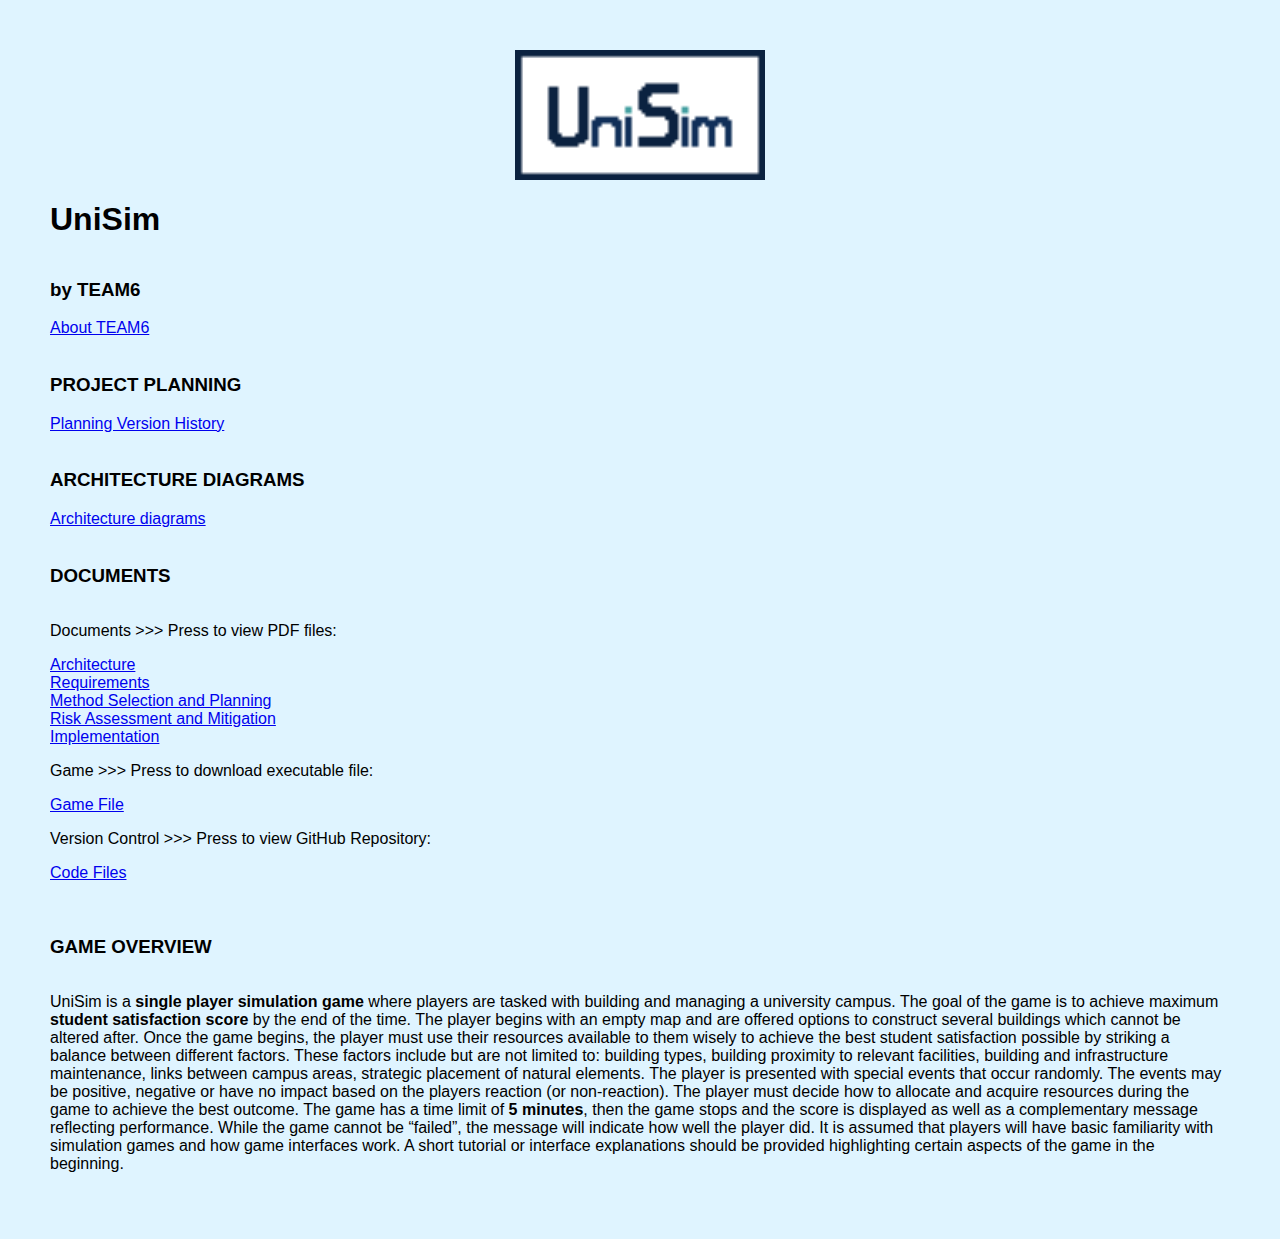
<file: index.html>
<html lang="en">
<head>
    <meta charset="UTF-8">
    <meta name="viewport" content="width=device-width, initial-scale=1.0">
    <title>Document</title>
    <style>
        p { text-align: left; }
    </style>
    <link rel="stylesheet" href="styles.css">
</head>
<body>
    <div style="text-align: center;">
        <img src="images/Logo.png" alt="UniSim Logo" style="width: 250px; height: auto;">

    </div>
    <h1>UniSim</h1>
    <h3>by TEAM6</h3>
    <a href="about.html"> About TEAM6</a>
    <br>
    <h3>PROJECT PLANNING</h3>
    <a href="planning.html"> Planning Version History</a>
    <br>
    <h3>ARCHITECTURE DIAGRAMS</h3>
    <a href="architexture diagrams.html"> Architecture diagrams</a>
    <br>
    <h3>DOCUMENTS</h3>
    <p> Documents >>> Press to view PDF files:</p>

    <a href="docs/Architecture.pdf"target="_blank"> Architecture <br></a>
    <a href="docs/Req1.pdf" target="_blank"> Requirements <br></a>
    <a href="docs/Plan1.pdf"target="_blank"> Method Selection and Planning <br></a>
    <a href="docs/RISK_ASSESSMENT_AND_MITIGATION.pdf" target="_blank"> Risk Assessment and Mitigation <br></a>
    <a href="docs/Implementation.pdf" target="_blank"> Implementation <br></a>
    <p> Game >>> Press to download executable file:</p>
    <a href="docs/UniSim-1.0.0.jar"target="_blank"> Game File <br></a>
    <p>Version Control >>> Press to view GitHub Repository:</p>
    <a href="https://github.com/Team6UnisSim/UniSimGame/tree/Current-game-code" target="_blank"> Code Files</a>
    <br>
    <br>
    <h3>GAME OVERVIEW</h3>

    <p> UniSim is a <b>single player simulation game</b> where players are tasked with building and managing a university campus. 
        The goal of the game is to achieve maximum <b>student satisfaction score</b>  by the end of the time. 
        The player begins with an empty map and are offered options to construct several buildings which cannot be altered after. 
        Once the game begins, the player must use their resources available to them wisely to achieve the best student satisfaction 
        possible by striking a balance between different factors. These factors include but are not limited to: building types, 
        building proximity to relevant facilities, building and infrastructure maintenance, links between campus areas, strategic 
        placement of natural elements. The player is presented with special events that occur randomly. The events may be positive, 
        negative or have no impact based on the players reaction (or non-reaction). The player must decide how to allocate and 
        acquire resources during the game to achieve the best outcome. The game has a time limit of <b>5 minutes</b>, then the game 
        stops and the score is displayed as well as a complementary message reflecting performance. While the game cannot be “failed”, 
        the message will indicate how well the player did. It is assumed that players will have basic familiarity with simulation 
        games and how game interfaces work. A short tutorial or interface explanations should be provided highlighting certain aspects 
        of the game in the beginning.
    </p>  

</body>
</html>
</file>
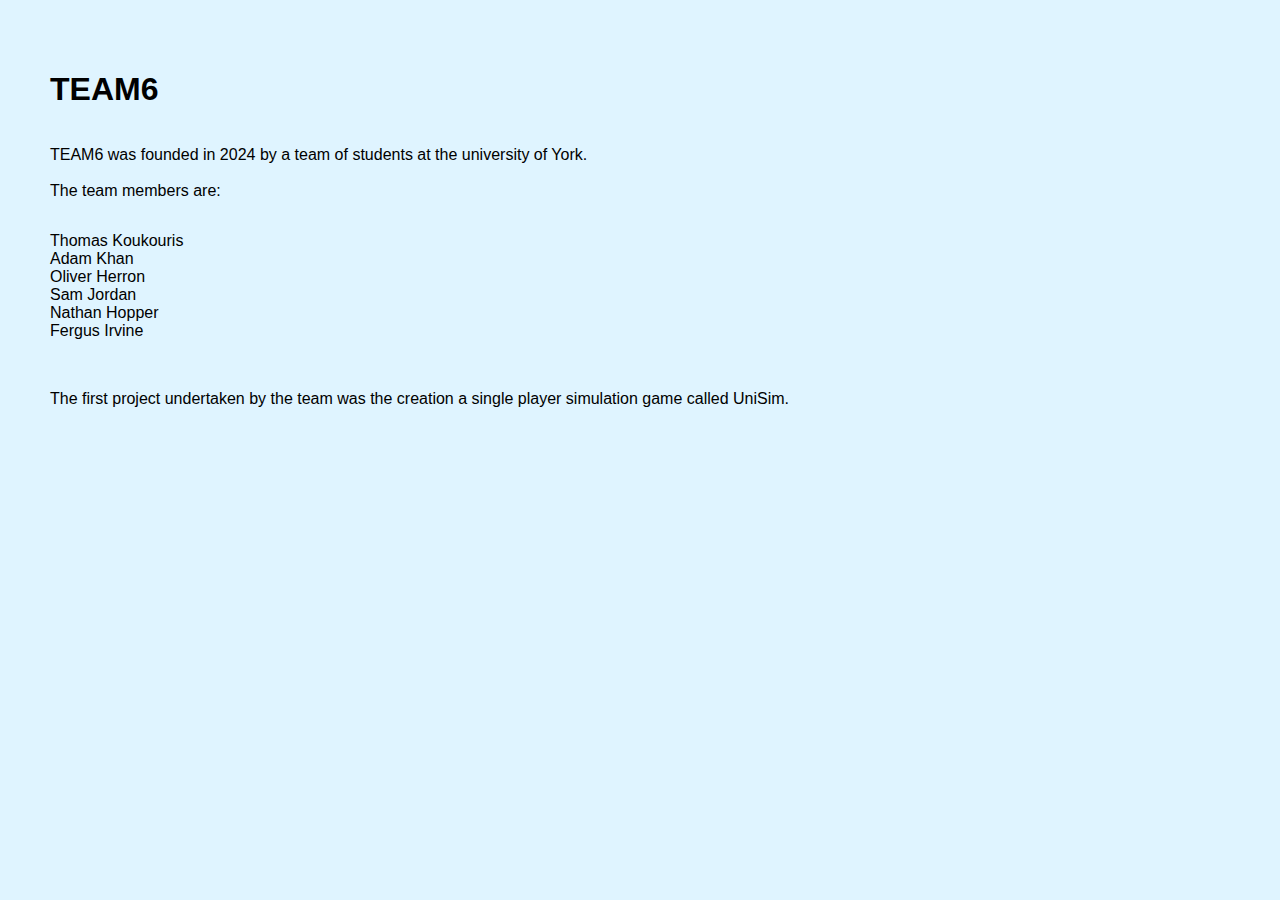
<file: about.html>
<html lang="en">
<head>
    <meta charset="UTF-8">
    <meta name="about" content="width=device-width, initial-scale=1.0">
    <title>Document</title>
    <link rel="stylesheet" href="styles.css">
</head>
<body>
    <h1>TEAM6</h1>
    <p> TEAM6 was founded in 2024 by a team of students at the university of York. <br>
        <br>
        The team members are: </p>

    <p>
        Thomas Koukouris<br>
        Adam Khan<br>
        Oliver Herron<br>
        Sam Jordan<br>
        Nathan Hopper<br>
        Fergus Irvine<br>
        <br>
    </p>

    <p> The first project undertaken by the team was the creation a single player simulation game called UniSim. </p>
</body>
</html>
</file>
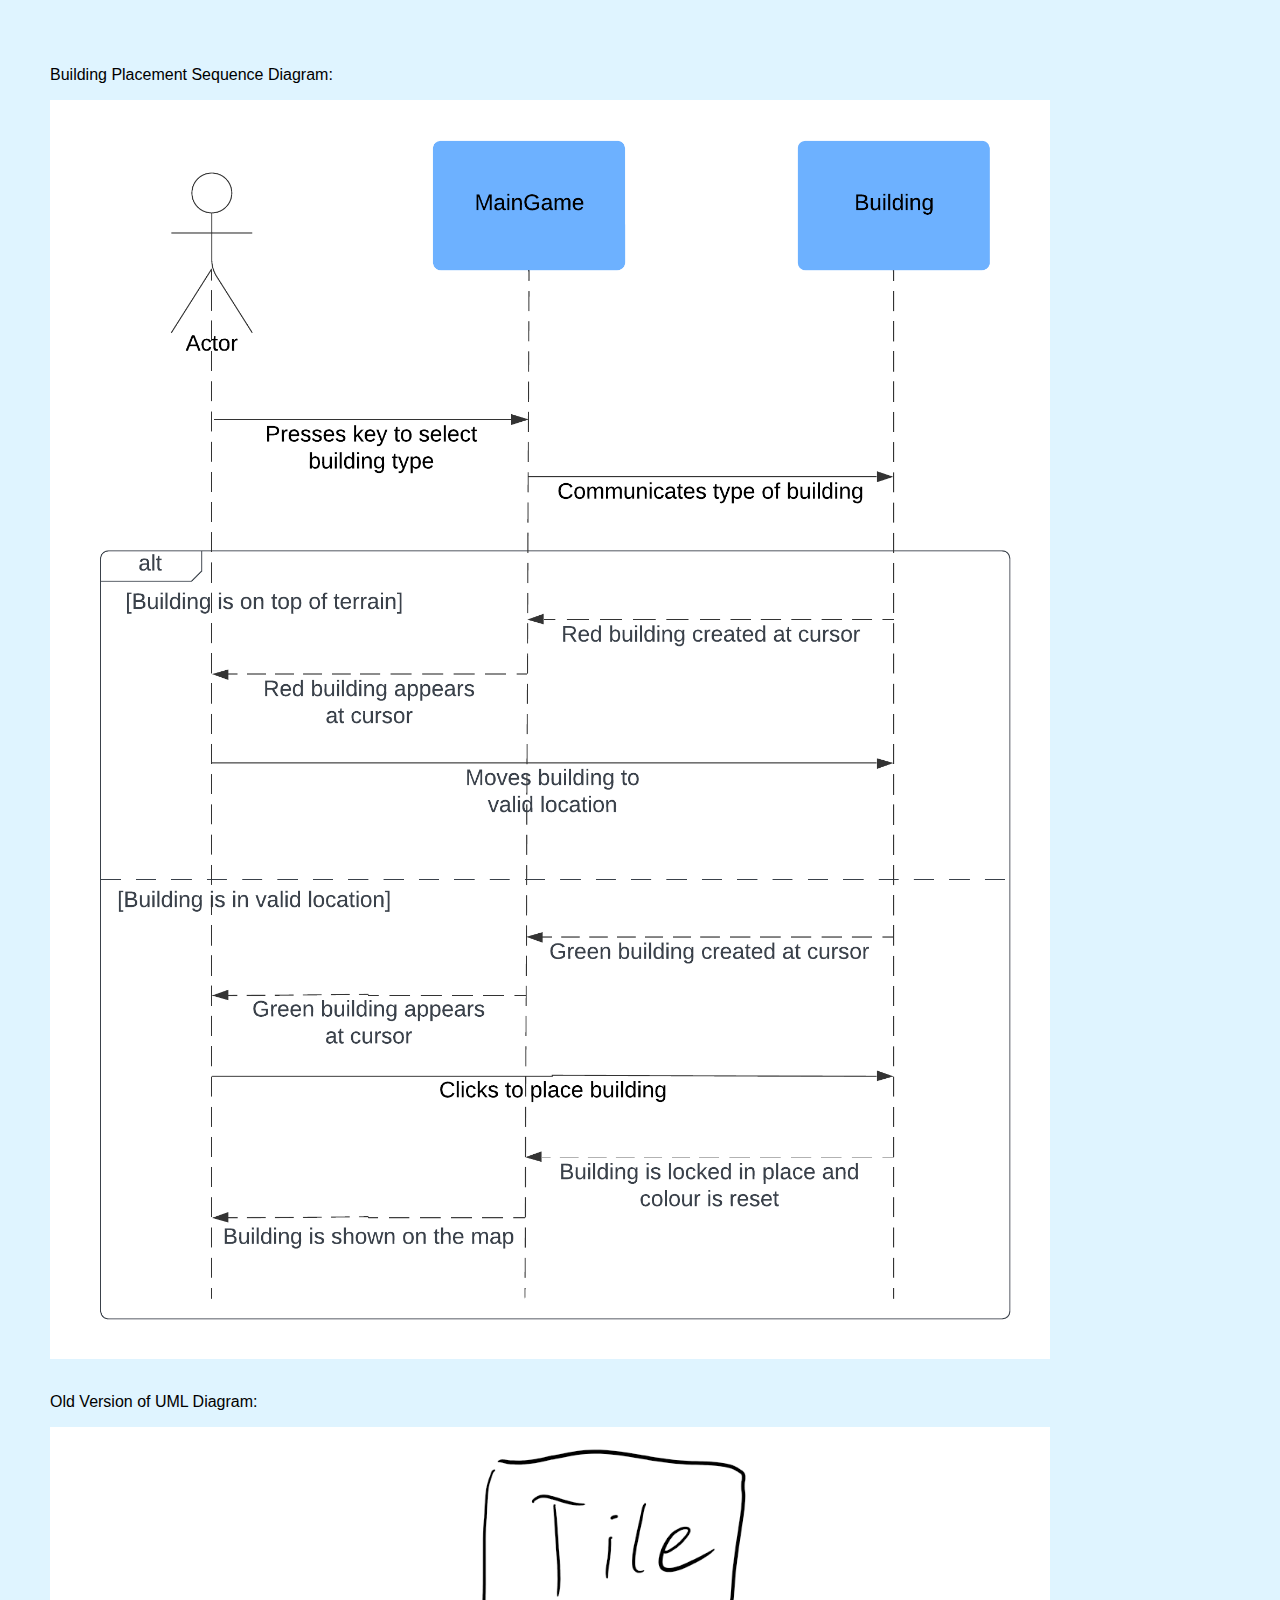
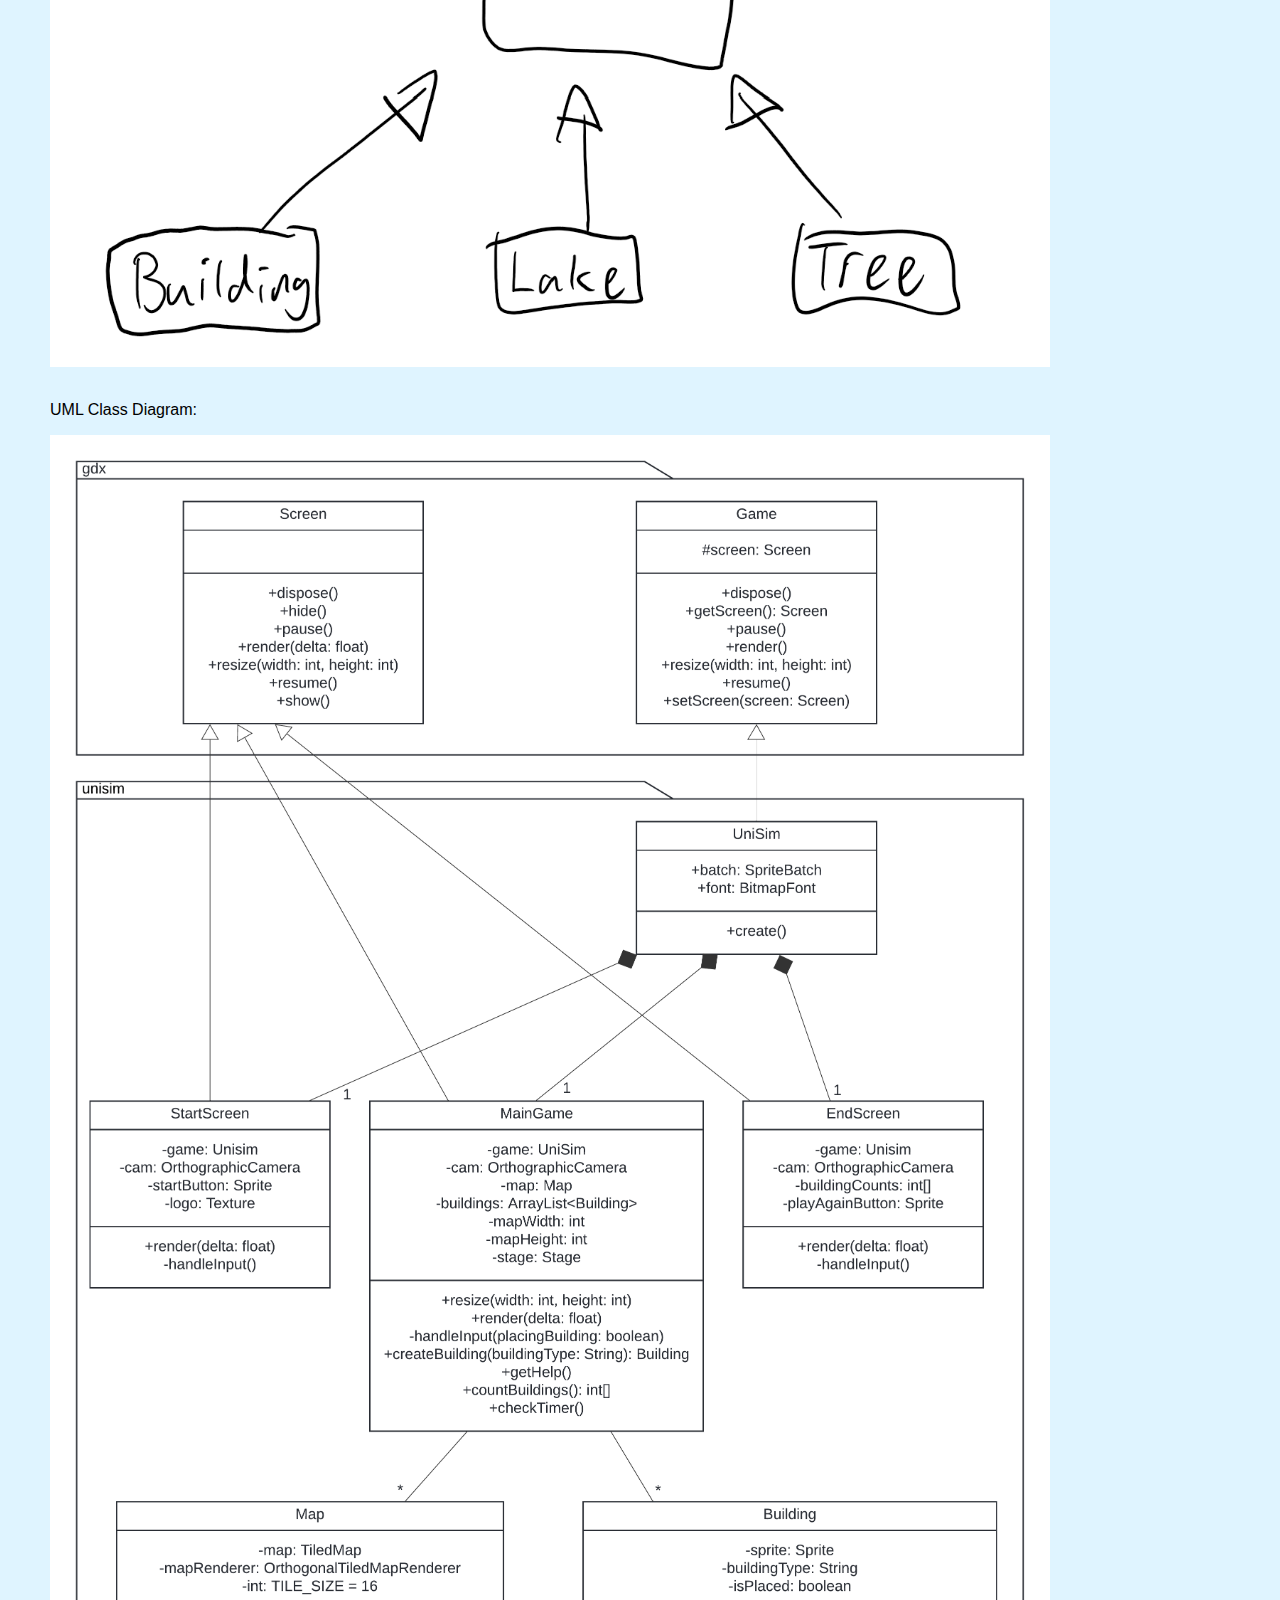
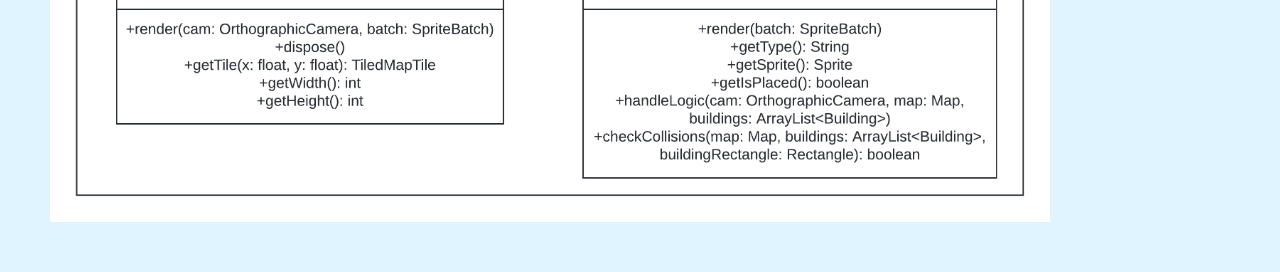
<file: architexture diagrams.html>
<html lang="en">
<head>
    <meta charset="UTF-8">
    <meta name="architexture diagrams" content="width=device-width, initial-scale=1.0">
    <title>Document</title>
    <link rel="stylesheet" href="styles.css">
</head>
<body>

    <p> Building Placement Sequence Diagram:</p>
    <img src="images/Building placement sequence diagram.png" alt="Building placement sequence diagram" style="width: 1000px; height: auto;">
    <br>
    <p> Old Version of UML Diagram:</p>
    <img src="images/oldversionofumldiagram.png" alt="Old Version of UML Diagram" style="width: 1000px; height: auto;">
    <br>
    <p> UML Class Diagram:</p>
    <img src="images/UML class diagram.png" alt="UML Class Diagram" style="width: 1000px; height: auto;">
      
</body>
</html>
</file>
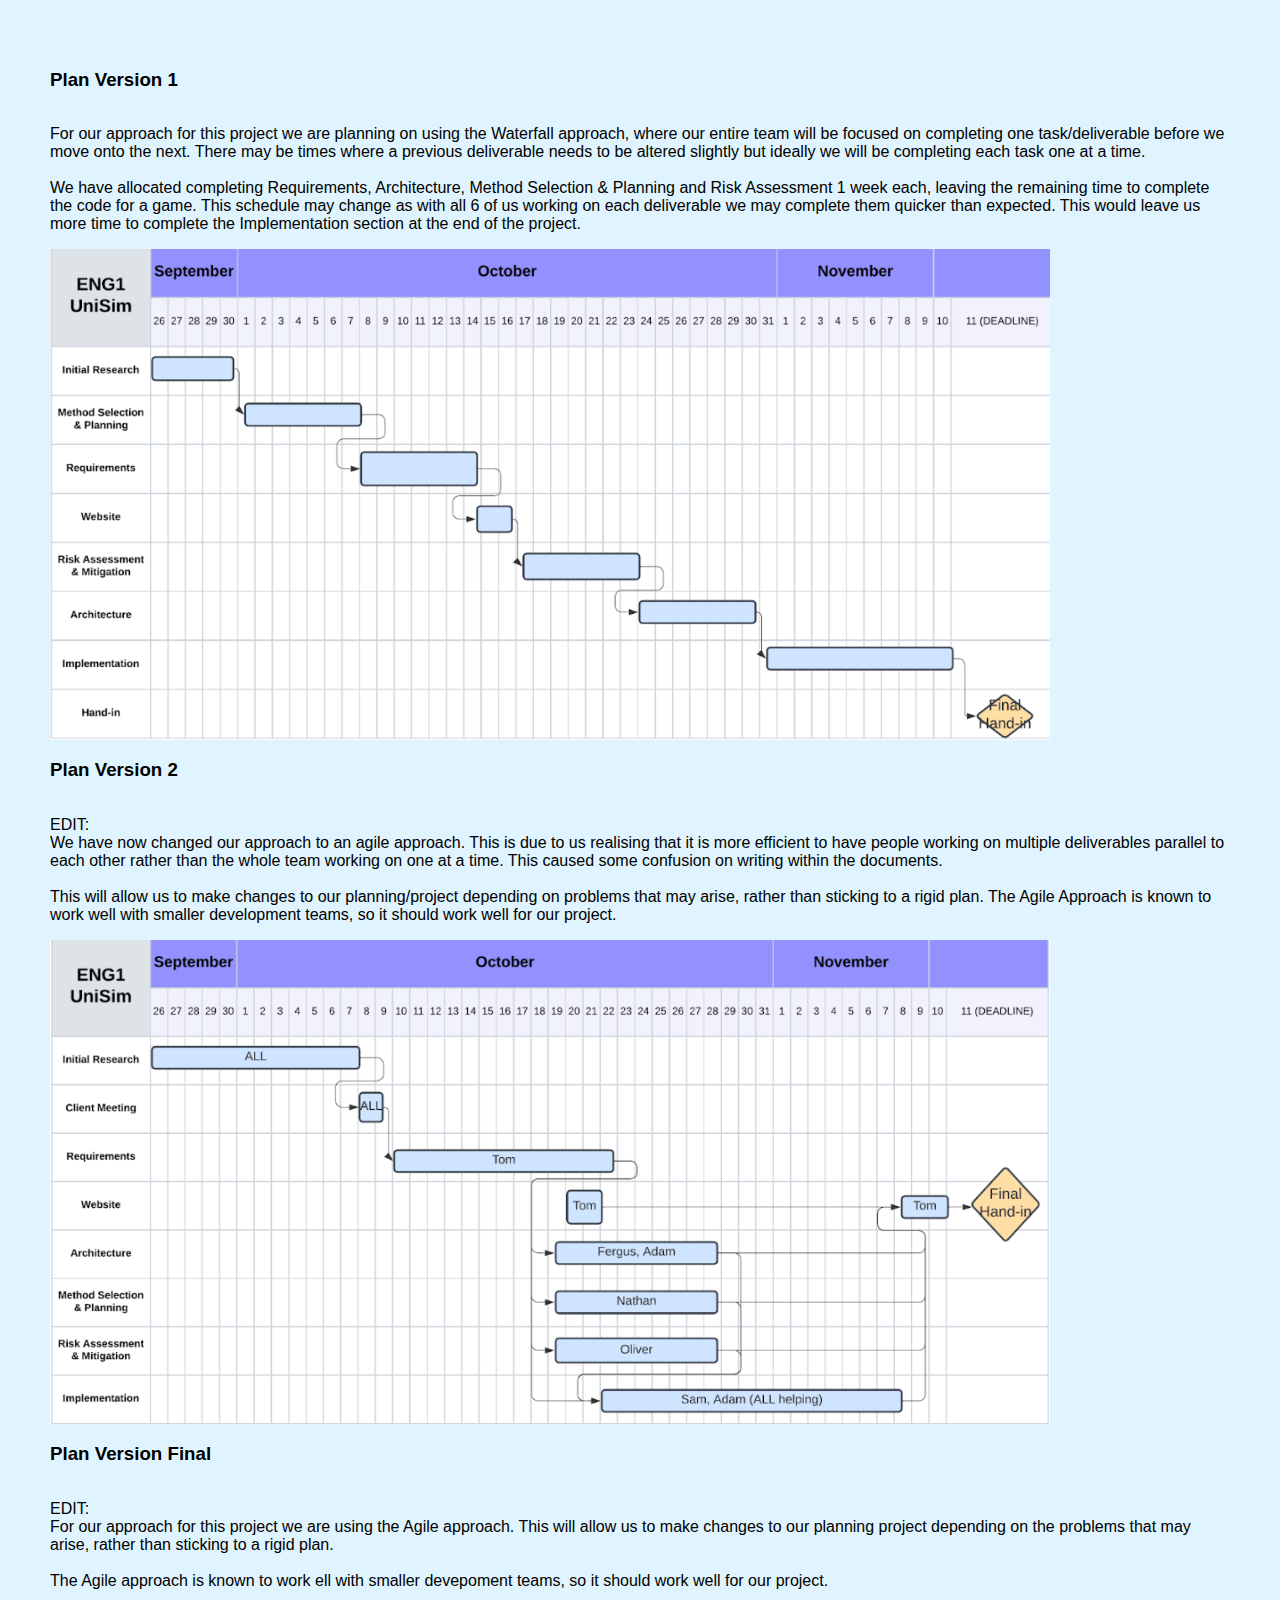
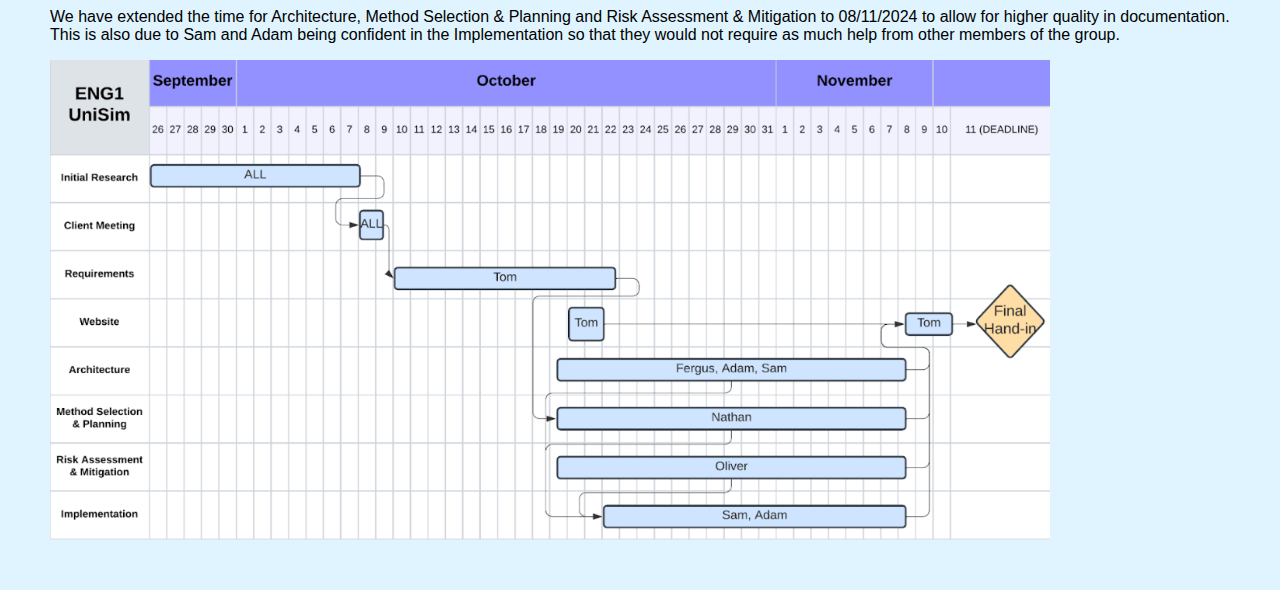
<file: planning.html>
<html lang="en">
<head>
    <meta charset="UTF-8">
    <meta name="planning" content="width=device-width, initial-scale=1.0">
    <title>Document</title>
    <link rel="stylesheet" href="styles.css">
</head>
<body>
    <h3>Plan Version 1</h3>

    <p> For our approach for this project we are planning on using the Waterfall approach, where our entire team will be focused on 
        completing one task/deliverable before we move onto the next. There may be times where a previous deliverable needs to be 
        altered slightly but ideally we will be completing each task one at a time. <br>
        <br>
        We have allocated completing Requirements, Architecture, Method Selection & Planning and Risk Assessment 1 week each, 
        leaving the remaining time to complete the code for a game. This schedule may change as with all 6 of us working on each 
        deliverable we may complete them quicker than expected. This would leave us more time to complete the Implementation 
        section at the end of the project.
    </p>

    <img src="images/Plan_Version_1.png" alt="Plan Version 1" style="width: 1000px; height: auto;">

    <h3>Plan Version 2</h3>
    
    <p> EDIT: <br>
        We have now changed our approach to an agile approach. This is due to us realising that it is more efficient to 
        have people working on multiple deliverables parallel to each other rather than the whole team working on one at a time. 
        This caused some confusion on writing within the documents.<br>
        <br>
        This will allow us to make changes to our planning/project depending on problems that may arise, rather than sticking to a 
        rigid plan. The Agile Approach is known to work well with smaller development teams, so it should work well for our project.
    </p>
    <img src="images/Plan_Version_2.png" alt="Plan Version 2" style="width: 1000px; height: auto;">


    <h3>Plan Version Final</h3>

    <p> EDIT: <br>
        For our approach for this project we are using the Agile approach. This will allow us to make changes to our planning
        project depending on the problems that may arise, rather than sticking to a rigid plan.<br>
        <br>
        The Agile approach is known to work ell with smaller devepoment teams, so it should work well for our project.<br>
        <br>
        We have extended the time for Architecture, Method Selection & Planning and Risk Assessment & Mitigation to 08/11/2024 
        to allow for higher quality in documentation. This is also due to Sam and Adam being confident in the Implementation 
        so that they would not require as much help from other members of the group.</p>

    <img src="images/Plan_Version_3.png" alt="Plan Version 3" style="width: 1000px; height: auto;">
      
</body>
</html>
</file>
<file: styles.css>
body {
    display: flex;
    flex-direction: column;
    min-height: 100vh; /* Ensures the page takes up the full viewport height */
    margin: 0;
    padding: 50px;
    background: rgb(223, 244, 255);
    font-family: "Verdana", sans-serif;
    box-sizing: border-box;
}

.content {
    flex-grow: 1; /* Allows content to take up available space without adding extra space */
    text-align: justify;
}
</file>
